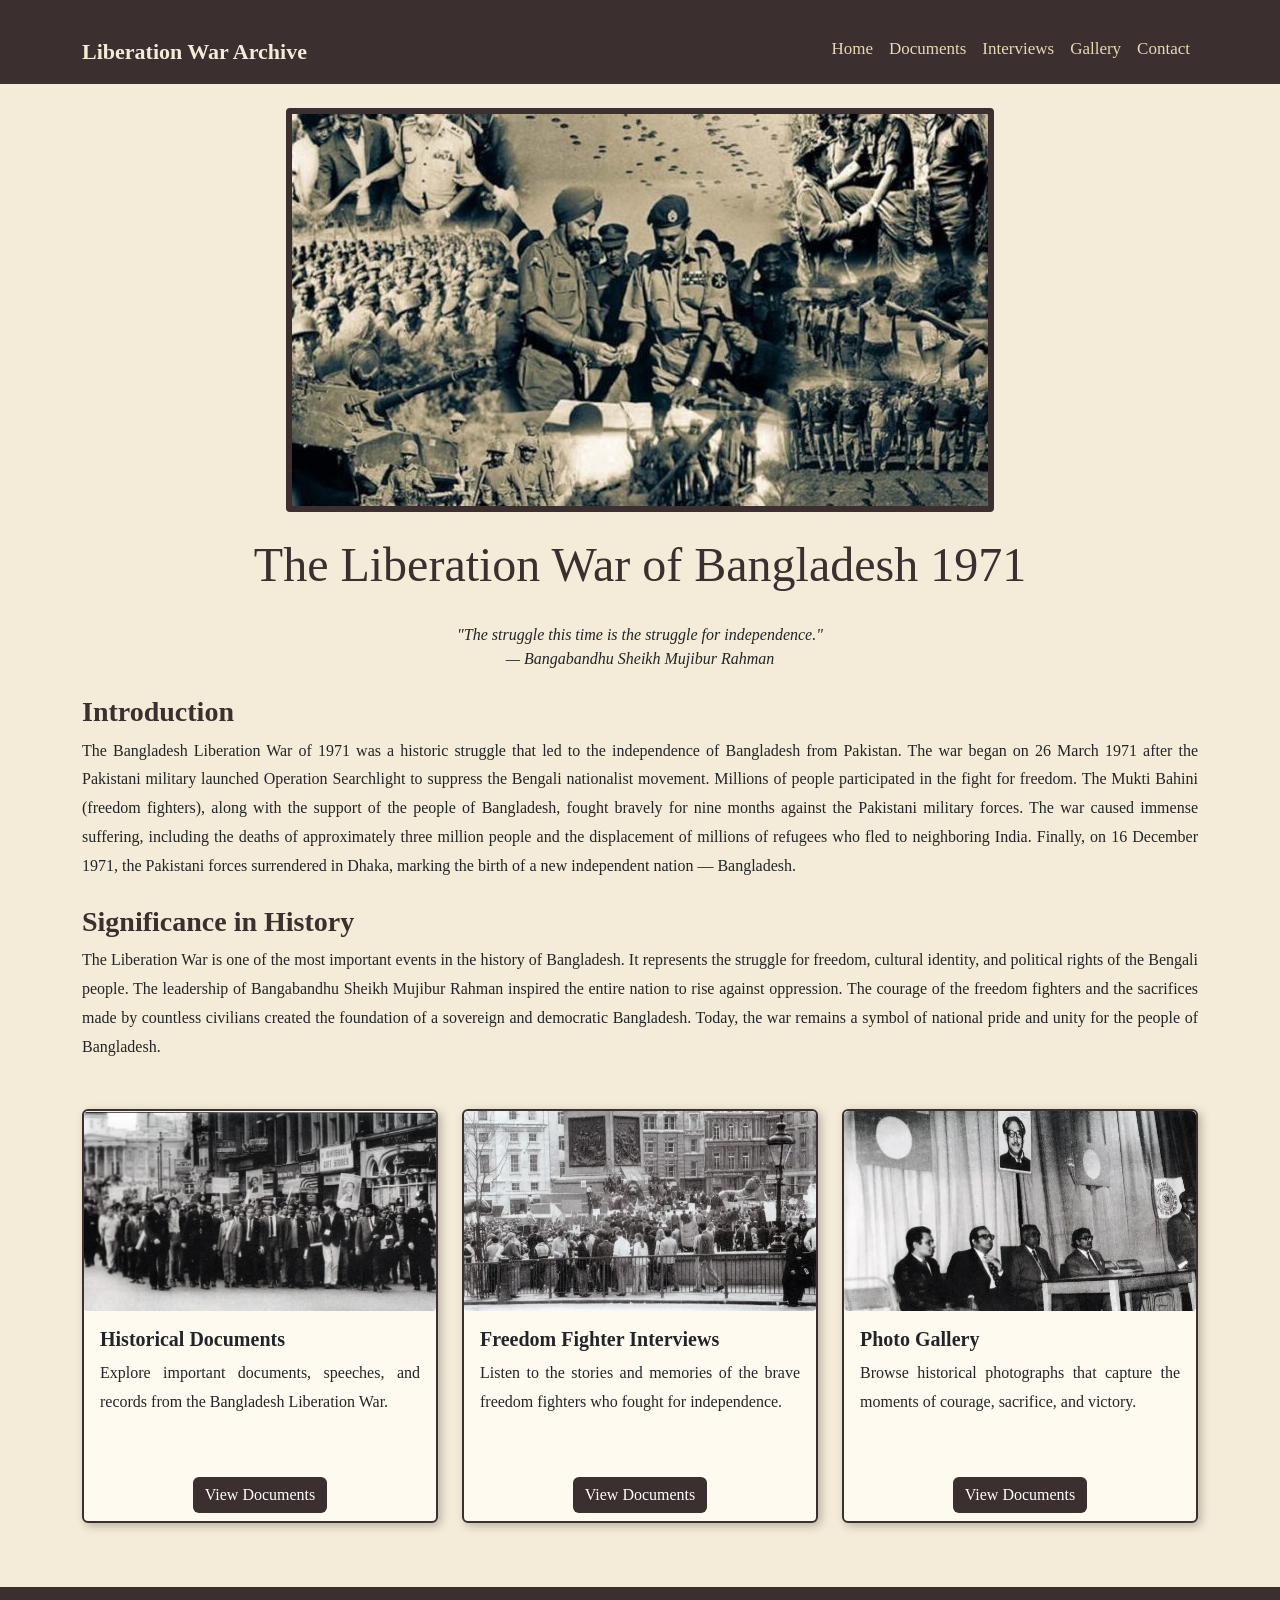
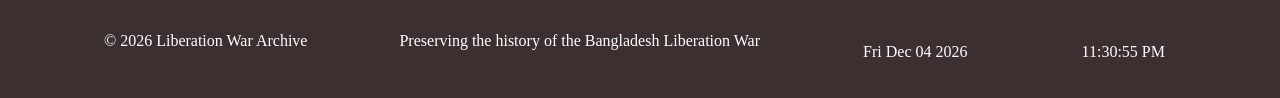
<file: index.html>
<!doctype html>
<html lang="en">
  <head>
    <meta charset="UTF-8" />
    <meta name="viewport" content="width=device-width, initial-scale=1" />

    <title>Liberation War Archive</title>

    <link
      href="https://cdn.jsdelivr.net/npm/bootstrap@5.3.8/dist/css/bootstrap.min.css"
      rel="stylesheet"
    />

    <link
      href="https://fonts.googleapis.com/css2?family=Libre+Baskerville&display=swap"
      rel="stylesheet"
    />

    <link rel="stylesheet" href="assets/style.css" />
  </head>

  <body>
    <nav class="navbar navbar-expand-lg sticky-top">
      <div class="container">
        <a class="navbar-brand" href="#">Liberation War Archive</a>

        <button
          id="toggleBtn"
          class="toggle-btn d-lg-none"
          data-bs-toggle="collapse"
          data-bs-target="#menu"
        >
          <div id="bar1" class="bars"></div>
          <div id="bar2" class="bars"></div>
          <div id="bar3" class="bars"></div>
        </button>

        <div class="collapse navbar-collapse" id="menu">
          <ul class="navbar-nav ms-auto">
            <li class="nav-item">
              <a class="nav-link" href="home.html">Home</a>
            </li>

            <li class="nav-item">
              <a class="nav-link" href="Documentation.html">Documents</a>
            </li>

            <li class="nav-item">
              <a class="nav-link" href="Interviews.html">Interviews</a>
            </li>

            <li class="nav-item">
              <a class="nav-link" href="gallery.html">Gallery</a>
            </li>

            <li class="nav-item">
              <a class="nav-link" href="contact.html">Contact</a>
            </li>
          </ul>
        </div>
      </div>
    </nav>

    <main>
      <div class="container mt-4 text-center">
        <img src="assets/Image/Home/banner.jpg" class="img-fluid banner" />
      </div>

      <div class="container mt-4">
        <h1 class="text-center display-5">
          The Liberation War of Bangladesh 1971
        </h1>

        <div class="quote">
          "The struggle this time is the struggle for independence."

          <br />

          — Bangabandhu Sheikh Mujibur Rahman
        </div>
      </div>

      <div class="container mt-4">
        <h3>Introduction</h3>

        <p>
          The Bangladesh Liberation War of 1971 was a historic struggle that led
          to the independence of Bangladesh from Pakistan. The war began on 26
          March 1971 after the Pakistani military launched Operation Searchlight
          to suppress the Bengali nationalist movement. Millions of people
          participated in the fight for freedom. The Mukti Bahini (freedom
          fighters), along with the support of the people of Bangladesh, fought
          bravely for nine months against the Pakistani military forces. The war
          caused immense suffering, including the deaths of approximately three
          million people and the displacement of millions of refugees who fled
          to neighboring India. Finally, on 16 December 1971, the Pakistani
          forces surrendered in Dhaka, marking the birth of a new independent
          nation — Bangladesh.
        </p>
      </div>

      <div class="container mt-4">
        <h3>Significance in History</h3>

        <p>
          The Liberation War is one of the most important events in the history
          of Bangladesh. It represents the struggle for freedom, cultural
          identity, and political rights of the Bengali people. The leadership
          of Bangabandhu Sheikh Mujibur Rahman inspired the entire nation to
          rise against oppression. The courage of the freedom fighters and the
          sacrifices made by countless civilians created the foundation of a
          sovereign and democratic Bangladesh. Today, the war remains a symbol
          of national pride and unity for the people of Bangladesh.
        </p>
      </div>

      <div class="container mt-5">
        <div class="row">
          <div class="col-lg-4 mb-4">
            <div class="card h-100 d-flex flex-column">
              <img
                src="assets/Image/Home/gl4.webp"
                class="card-img-top"
                style="object-fit: cover; height: 200px"
              />
              <div class="card-body flex-grow-1">
                <h5 class="card-title">Historical Documents</h5>
                <p>
                  Explore important documents, speeches, and records from the
                  Bangladesh Liberation War.
                </p>
              </div>
              <div class="card-footer bg-transparent border-0 text-center">
                <a href="#" class="btn btn-dark">View Documents</a>
              </div>
            </div>
          </div>

          <div class="col-lg-4 mb-4">
            <div class="card h-100 d-flex flex-column">
              <img
                src="assets/Image/Home/gl3.webp"
                class="card-img-top"
                style="object-fit: cover; height: 200px"
              />
              <div class="card-body flex-grow-1">
                <h5 class="card-title">Freedom Fighter Interviews</h5>
                <p>
                  Listen to the stories and memories of the brave freedom
                  fighters who fought for independence.
                </p>
              </div>
              <div class="card-footer bg-transparent border-0 text-center">
                <a href="#" class="btn btn-dark">View Documents</a>
              </div>
            </div>
          </div>

          <div class="col-lg-4 mb-4">
            <div class="card h-100 d-flex flex-column">
              <img
                src="assets/Image/Home/gl2.webp"
                class="card-img-top"
                style="object-fit: cover; height: 200px"
              />
              <div class="card-body flex-grow-1">
                <h5 class="card-title">Photo Gallery</h5>
                <p>
                  Browse historical photographs that capture the moments of
                  courage, sacrifice, and victory.
                </p>
              </div>
              <div class="card-footer bg-transparent border-0 text-center">
                <a href="#" class="btn btn-dark">View Documents</a>
              </div>
            </div>
          </div>
        </div>
      </div>
    </main>

    <footer class="">
      <div
        class="container d-flex flex-column flex-md-row gap-5 justify-content-around text-center"
      >
        <p>© 2026 Liberation War Archive</p>

        <p>Preserving the history of the Bangladesh Liberation War</p>

        <p id="date"></p>

        <p id="time"></p>
      </div>
    </footer>

    <script src="assets/main.js"></script>
    <script src="https://cdn.jsdelivr.net/npm/bootstrap@5.3.8/dist/js/bootstrap.bundle.min.js"></script>
  </body>
</html>
</file>
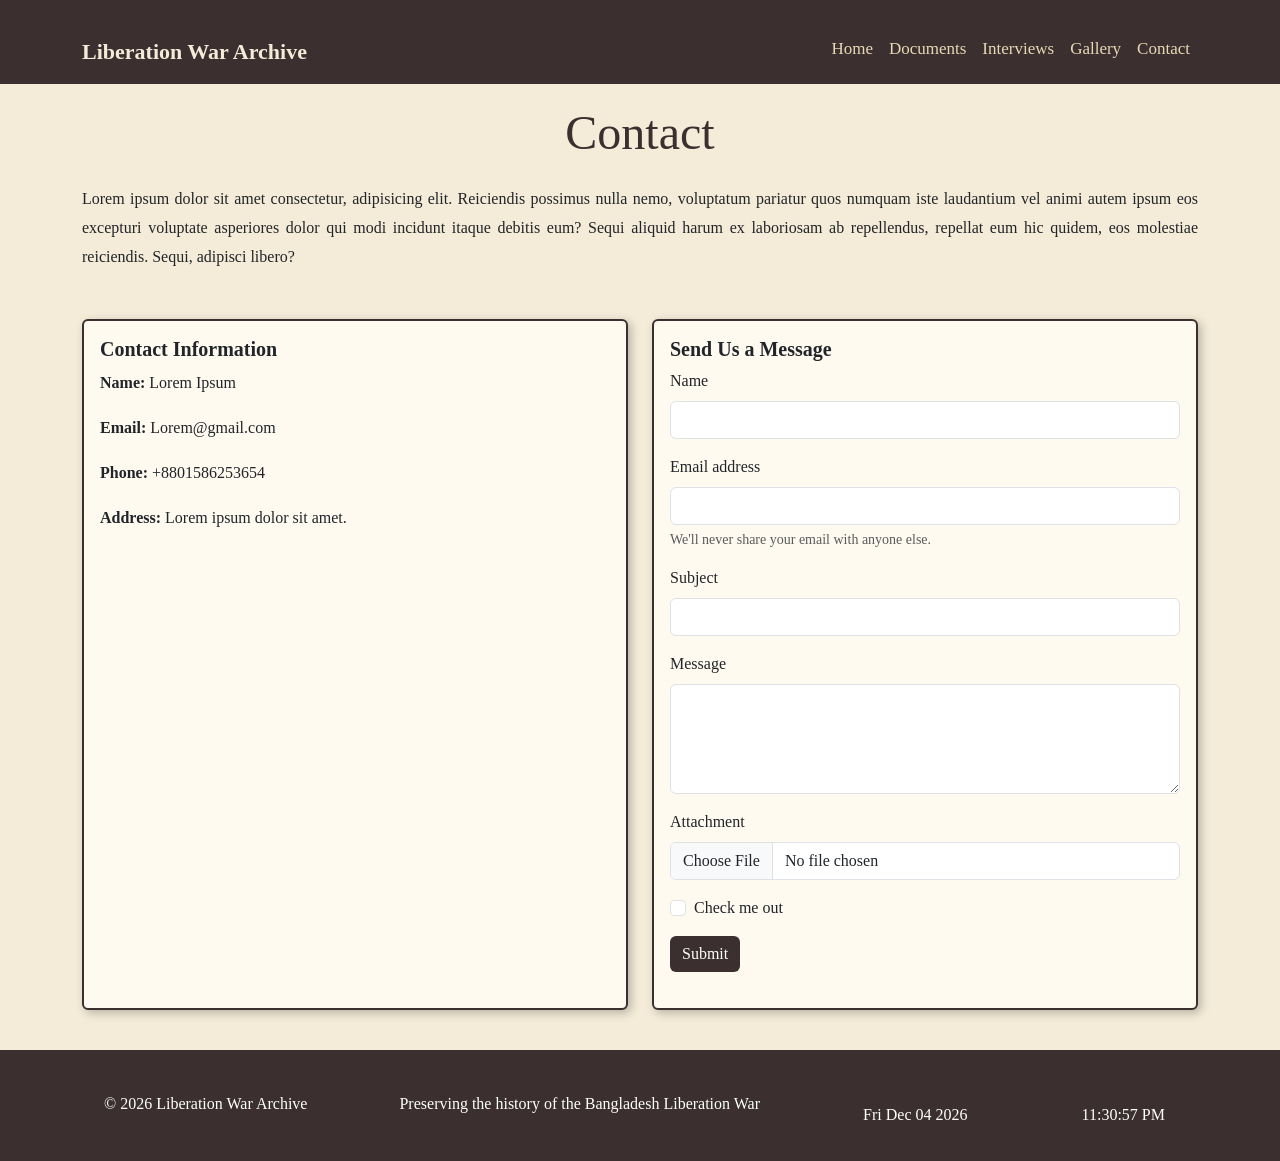
<file: contact.html>
<!doctype html>
<html lang="en">
  <head>
    <meta charset="UTF-8" />
    <meta name="viewport" content="width=device-width, initial-scale=1" />

    <title>Liberation War Archive</title>

    <link
      href="https://cdn.jsdelivr.net/npm/bootstrap@5.3.8/dist/css/bootstrap.min.css"
      rel="stylesheet"
    />

    <link
      href="https://fonts.googleapis.com/css2?family=Libre+Baskerville&display=swap"
      rel="stylesheet"
    />

    <link rel="stylesheet" href="assets/style.css" />
  </head>

  <body>
    <nav class="navbar navbar-expand-lg sticky-top">
      <div class="container">
        <a class="navbar-brand" href="#">Liberation War Archive</a>

        <button
          id="toggleBtn"
          class="toggle-btn d-lg-none"
          data-bs-toggle="collapse"
          data-bs-target="#menu"
        >
          <div id="bar1" class="bars"></div>
          <div id="bar2" class="bars"></div>
          <div id="bar3" class="bars"></div>
        </button>

        <div class="collapse navbar-collapse" id="menu">
          <ul class="navbar-nav ms-auto">
            <li class="nav-item">
              <a class="nav-link" href="home.html">Home</a>
            </li>

            <li class="nav-item">
              <a class="nav-link" href="Documentation.html">Documents</a>
            </li>

            <li class="nav-item">
              <a class="nav-link" href="Interviews.html">Interviews</a>
            </li>

            <li class="nav-item">
              <a class="nav-link" href="gallery.html">Gallery</a>
            </li>

            <li class="nav-item">
              <a class="nav-link" href="contact.html">Contact</a>
            </li>
          </ul>
        </div>
      </div>
    </nav>

    <main>
      <div class="container">
        <h1 class="display-5 text-center mb-4">Contact</h1>
        <p class="text-dark mb-5">
          Lorem ipsum dolor sit amet consectetur, adipisicing elit. Reiciendis
          possimus nulla nemo, voluptatum pariatur quos numquam iste laudantium
          vel animi autem ipsum eos excepturi voluptate asperiores dolor qui
          modi incidunt itaque debitis eum? Sequi aliquid harum ex laboriosam ab
          repellendus, repellat eum hic quidem, eos molestiae reiciendis. Sequi,
          adipisci libero?
        </p>

        <div class="row g-4">
          <!-- Contact Info + Map -->
          <div class="col-md-6 ">
            <div class="card h-100">
              <div class="card-body ">
                <h5 class="card-title">Contact Information</h5>
                <p><strong>Name:</strong> Lorem Ipsum</p>
                <p><strong>Email:</strong> Lorem@gmail.com</p>
                <p><strong>Phone:</strong> +8801586253654</p>
                <p><strong>Address:</strong> Lorem ipsum dolor sit amet.</p>

                <iframe class="mt-5"
                  src="https://www.google.com/maps/embed?pb=!1m18!1m12!1m3!1d3620.336453436167!2d89.37025367537065!3d24.85235587793468!2m3!1f0!2f0!3f0!3m2!1i1024!2i768!4f13.1!3m3!1m2!1s0x39fc54e3ac905da3%3A0xfd0a63bdbc65ebc8!2sCybertech!5e0!3m2!1sen!2sbd!4v1772866694469!5m2!1sen!2sbd"
                  allowfullscreen=""
                  loading="lazy"
                  referrerpolicy="no-referrer-when-downgrade"
                ></iframe>
              </div>
            </div>
          </div>

          <div class="col-md-6">
            <div class="card h-100">
              <div class="card-body">
                <h5 class="card-title">Send Us a Message</h5>
                <form id="frm">
                  <div class="mb-3">
                    <label for="exampleInputName1" class="form-label"
                      >Name</label
                    >
                    <input
                      type="text"
                      class="form-control"
                      id="exampleInputName1"
                      required
                    />
                  </div>

                  <div class="mb-3">
                    <label for="exampleInputEmail1" class="form-label"
                      >Email address</label
                    >
                    <input
                      type="email"
                      class="form-control"
                      id="exampleInputEmail1"
                    />
                    <div id="emailHelp" class="form-text">
                      We'll never share your email with anyone else.
                    </div>
                  </div>

                  <div class="mb-3">
                    <label for="exampleInputSubject1" class="form-label"
                      >Subject</label
                    >
                    <input
                      type="text"
                      class="form-control"
                      id="exampleInputSubject1"
                    />
                  </div>

                  <div class="mb-3">
                    <label for="exampleFormControlTextarea1" class="form-label"
                      >Message</label
                    >
                    <textarea
                      class="form-control"
                      id="exampleFormControlTextarea1"
                      rows="4"
                    ></textarea>
                  </div>

                  <div class="mb-3">
                    <label for="formFile" class="form-label">Attachment</label>
                    <input class="form-control" type="file" id="formFile" />
                  </div>

                  <div class="mb-3 form-check">
                    <input
                      type="checkbox"
                      class="form-check-input"
                      id="exampleCheck1"
                    />
                    <label class="form-check-label" for="exampleCheck1"
                      >Check me out</label
                    >
                  </div>

                  <button type="submit" class="btn btn-primary">Submit</button>
                </form>
              </div>
            </div>
          </div>

        </div>
      </div>
    </main>

    <footer class="">
      <div
        class="container d-flex flex-column flex-md-row gap-5 justify-content-around text-center"
      >
        <p>© 2026 Liberation War Archive</p>

        <p>Preserving the history of the Bangladesh Liberation War</p>

        <p id="date"></p>

        <p id="time"></p>
      </div>
    </footer>

    <script src="assets/main.js"></script>
    <script src="https://cdn.jsdelivr.net/npm/bootstrap@5.3.8/dist/js/bootstrap.bundle.min.js"></script>
  </body>
</html>
</file>
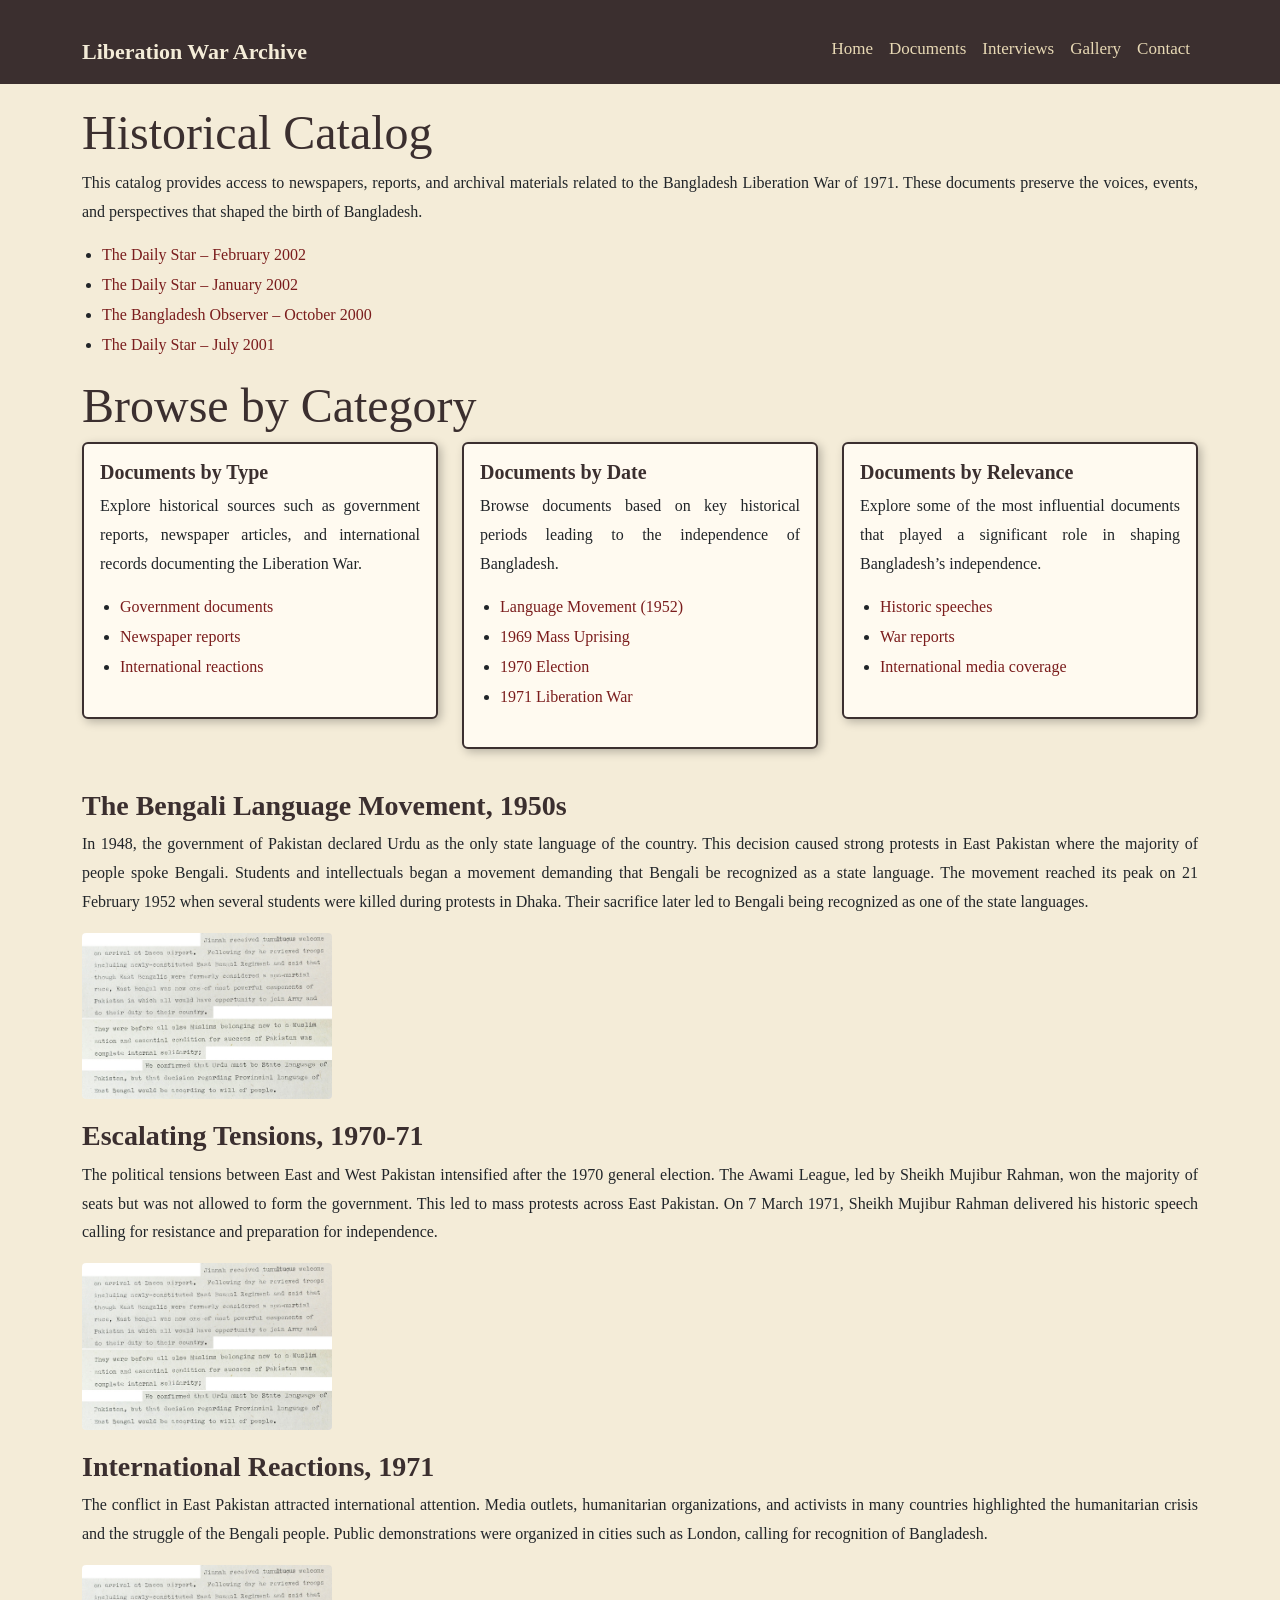
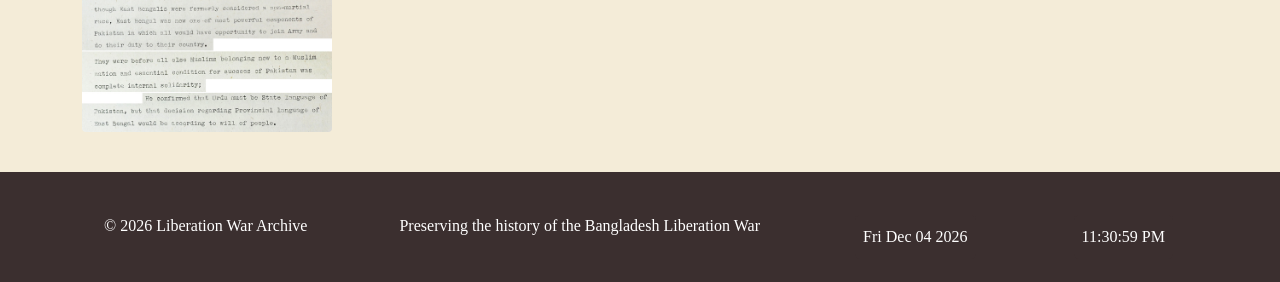
<file: Documentation.html>
<!doctype html>
<html lang="en">
  <head>
    <meta charset="utf-8" />
    <meta name="viewport" content="width=device-width, initial-scale=1" />

    <title>Documentation | Liberation War Archive</title>

    <link
      href="https://cdn.jsdelivr.net/npm/bootstrap@5.3.8/dist/css/bootstrap.min.css"
      rel="stylesheet"
    />

    <link rel="stylesheet" href="assets/style.css" />
  </head>

  <body>
    
    <nav class="navbar navbar-expand-lg sticky-top">
      <div class="container">
        <a class="navbar-brand" href="#">Liberation War Archive</a>

        <button
          id="toggleBtn"
          class="toggle-btn d-lg-none"
          data-bs-toggle="collapse"
          data-bs-target="#menu"
        >
          <div id="bar1" class="bars"></div>
          <div id="bar2" class="bars"></div>
          <div id="bar3" class="bars"></div>
        </button>

        <div class="collapse navbar-collapse" id="menu">
          <ul class="navbar-nav ms-auto">
            <li class="nav-item">
              <a class="nav-link" href="home.html">Home</a>
            </li>

            <li class="nav-item">
              <a class="nav-link" href="Documentation.html">Documents</a>
            </li>

            <li class="nav-item">
              <a class="nav-link" href="Interviews.html">Interviews</a>
            </li>

            <li class="nav-item">
              <a class="nav-link" href="gallery.html">Gallery</a>
            </li>

            <li class="nav-item">
              <a class="nav-link" href="contact.html">Contact</a>
            </li>
          </ul>
        </div>
      </div>
    </nav>

    <main>
      <div class="container section">
        <h1 class="display-5">Historical Catalog</h1>

        <p>
          This catalog provides access to newspapers, reports, and archival
          materials related to the Bangladesh Liberation War of 1971. These
          documents preserve the voices, events, and perspectives that shaped
          the birth of Bangladesh.
        </p>

        <ul class="catalog">
          <li>
            <a href="https://liberationwarbangladesh.org/?p=19237"
              >The Daily Star – February 2002</a
            >
          </li>
          <li>
            <a href="https://liberationwarbangladesh.org/?p=19233"
              >The Daily Star – January 2002</a
            >
          </li>
          <li>
            <a href="https://liberationwarbangladesh.org/?p=19115"
              >The Bangladesh Observer – October 2000</a
            >
          </li>
          <li>
            <a href="https://liberationwarbangladesh.org/?p=19186"
              >The Daily Star – July 2001</a
            >
          </li>
        </ul>
      </div>

      <div class="container section">
        <h1 class="display-5">Browse by Category</h1>

        <div class="row">
          <div class="col-md-4">
            <div class="card p-3">
              <h5>Documents by Type</h5>

              <p>
                Explore historical sources such as government reports, newspaper
                articles, and international records documenting the Liberation
                War.
              </p>

              <ul>
                <li><a href="#">Government documents</a></li>
                <li><a href="#">Newspaper reports</a></li>
                <li><a href="#">International reactions</a></li>
              </ul>
            </div>
          </div>

          <div class="col-md-4">
            <div class="card p-3">
              <h5>Documents by Date</h5>

              <p>
                Browse documents based on key historical periods leading to the
                independence of Bangladesh.
              </p>

              <ul>
                <li><a href="#">Language Movement (1952)</a></li>
                <li><a href="#">1969 Mass Uprising</a></li>
                <li><a href="#">1970 Election</a></li>
                <li><a href="#">1971 Liberation War</a></li>
              </ul>
            </div>
          </div>

          <div class="col-md-4">
            <div class="card p-3">
              <h5>Documents by Relevance</h5>

              <p>
                Explore some of the most influential documents that played a
                significant role in shaping Bangladesh’s independence.
              </p>

              <ul>
                <li><a href="#">Historic speeches</a></li>
                <li><a href="#">War reports</a></li>
                <li><a href="#">International media coverage</a></li>
              </ul>
            </div>
          </div>
        </div>
      </div>

      <div class="container section">
        <h3>The Bengali Language Movement, 1950s</h3>

        <p>
          In 1948, the government of Pakistan declared Urdu as the only state
          language of the country. This decision caused strong protests in East
          Pakistan where the majority of people spoke Bengali. Students and
          intellectuals began a movement demanding that Bengali be recognized as
          a state language. The movement reached its peak on 21 February 1952
          when several students were killed during protests in Dhaka. Their
          sacrifice later led to Bengali being recognized as one of the state
          languages.
        </p>

        <img
          src="assets/Image/Home/1948-jinnah-language-declaration.jpg"
          width="250"
        />
      </div>

      <div class="container section">
        <h3>Escalating Tensions, 1970-71</h3>

        <p>
          The political tensions between East and West Pakistan intensified
          after the 1970 general election. The Awami League, led by Sheikh
          Mujibur Rahman, won the majority of seats but was not allowed to form
          the government. This led to mass protests across East Pakistan. On 7
          March 1971, Sheikh Mujibur Rahman delivered his historic speech
          calling for resistance and preparation for independence.
        </p>

        <img
          src="assets/Image/Home/1948-jinnah-language-declaration.jpg"
          width="250"
        />
      </div>

      <div class="container section">
        <h3>International Reactions, 1971</h3>

        <p>
          The conflict in East Pakistan attracted international attention. Media
          outlets, humanitarian organizations, and activists in many countries
          highlighted the humanitarian crisis and the struggle of the Bengali
          people. Public demonstrations were organized in cities such as London,
          calling for recognition of Bangladesh.
        </p>

        <img
          src="assets/Image/Home/1948-jinnah-language-declaration.jpg"
          width="250"
        />
      </div>
    </main>

    <footer class="">
      <div
        class="container d-flex flex-column flex-md-row gap-5 justify-content-around text-center"
      >
        <p>© 2026 Liberation War Archive</p>

        <p>Preserving the history of the Bangladesh Liberation War</p>

        <p id="date"></p>

        <p id="time"></p>
      </div>
    </footer>

    <script src="assets/main.js"></script>
    <script src="https://cdn.jsdelivr.net/npm/bootstrap@5.3.8/dist/js/bootstrap.bundle.min.js"></script>
  </body>
</html>
</file>
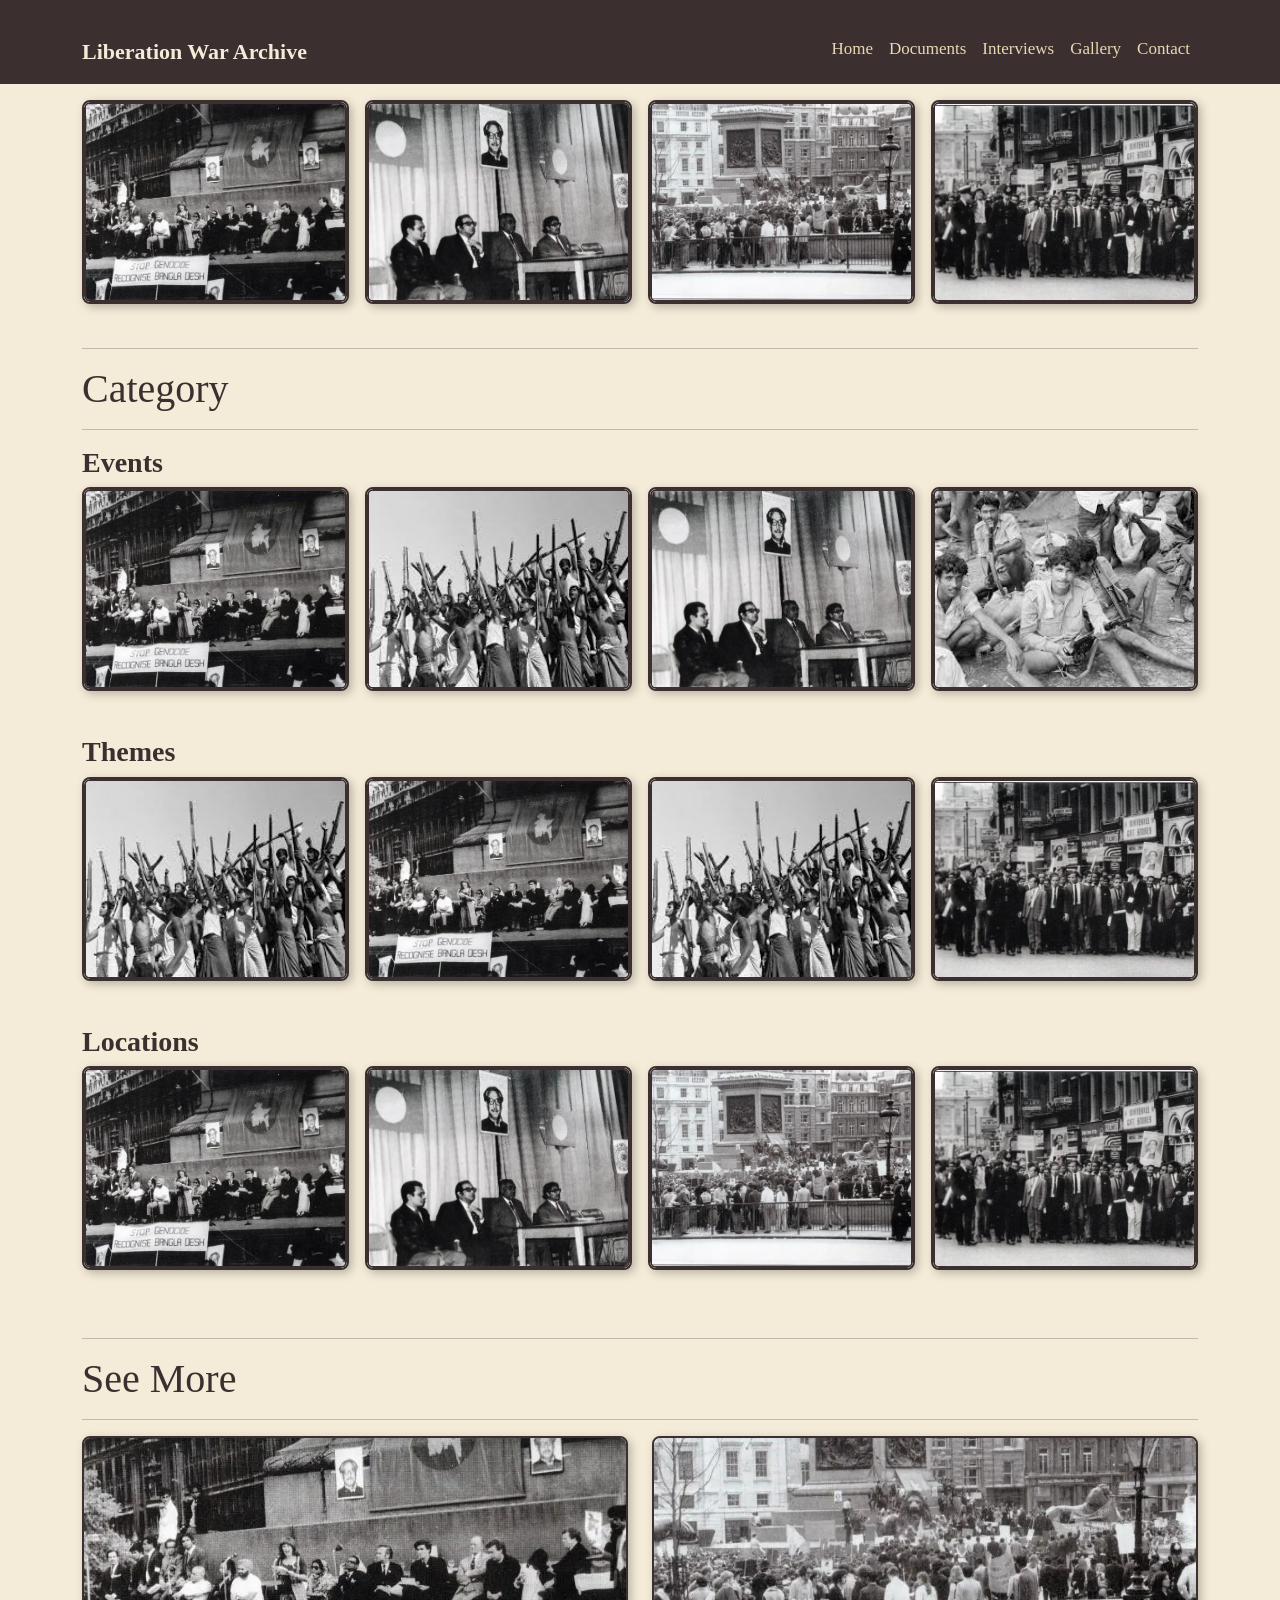
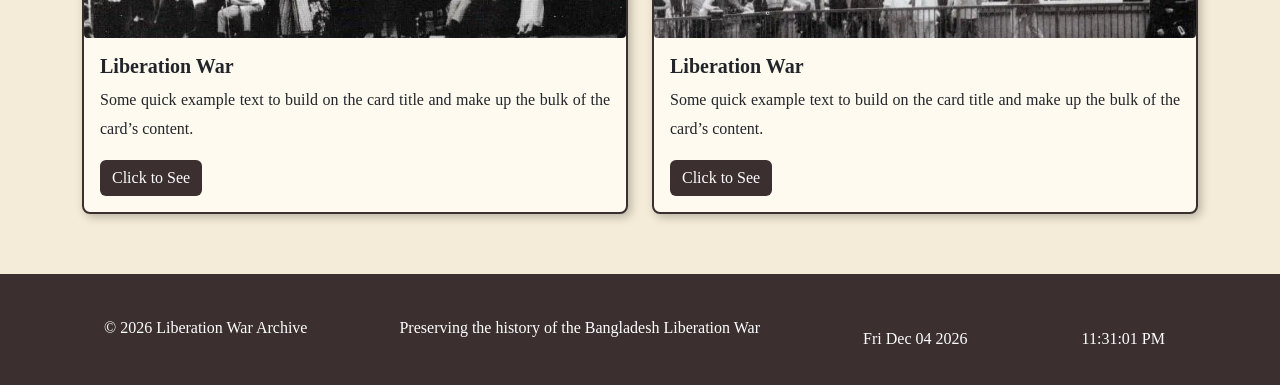
<file: gallery.html>
<!doctype html>
<html lang="en">
  <head>
    <meta charset="UTF-8" />
    <meta name="viewport" content="width=device-width, initial-scale=1" />

    <title>Liberation War Archive</title>

    <link
      href="https://cdn.jsdelivr.net/npm/bootstrap@5.3.8/dist/css/bootstrap.min.css"
      rel="stylesheet"
    />

    <link
      href="https://fonts.googleapis.com/css2?family=Libre+Baskerville&display=swap"
      rel="stylesheet"
    />

    <link rel="stylesheet" href="assets/style.css" />
  </head>

  <body>
    <nav class="navbar navbar-expand-lg sticky-top">
      <div class="container">
        <a class="navbar-brand" href="#">Liberation War Archive</a>

        <button
          id="toggleBtn"
          class="toggle-btn d-lg-none"
          data-bs-toggle="collapse"
          data-bs-target="#menu"
        >
          <div id="bar1" class="bars"></div>
          <div id="bar2" class="bars"></div>
          <div id="bar3" class="bars"></div>
        </button>

        <div class="collapse navbar-collapse" id="menu">
          <ul class="navbar-nav ms-auto">
            <li class="nav-item">
              <a class="nav-link" href="home.html">Home</a>
            </li>

            <li class="nav-item">
              <a class="nav-link" href="Documentation.html">Documents</a>
            </li>

            <li class="nav-item">
              <a class="nav-link" href="Interviews.html">Interviews</a>
            </li>

            <li class="nav-item">
              <a class="nav-link" href="gallery.html">Gallery</a>
            </li>

            <li class="nav-item">
              <a class="nav-link" href="contact.html">Contact</a>
            </li>
          </ul>
        </div>
      </div>
    </nav>

    <div class="container mt-3">
      <div class="row g-3 mb-4">
        <div class="col-6 col-md-3">
          <div class="card gallery-card">
            <img
              src="assets/Image/Home/gl1.webp"
              class="card-img-top"
              alt="Gallery Image 1"
            />
          </div>
        </div>
        <div class="col-6 col-md-3">
          <div class="card gallery-card">
            <img
              src="assets/Image/Home/gl2.webp"
              class="card-img-top"
              alt="Gallery Image 2"
            />
          </div>
        </div>
        <div class="col-6 col-md-3">
          <div class="card gallery-card">
            <img
              src="assets/Image/Home/gl3.webp"
              class="card-img-top"
              alt="Gallery Image 3"
            />
          </div>
        </div>
        <div class="col-6 col-md-3">
          <div class="card gallery-card">
            <img
              src="assets/Image/Home/gl4.webp"
              class="card-img-top"
              alt="Gallery Image 4"
            />
          </div>
        </div>
      </div>

      <hr />
      <h1 class="display-6">Category</h1>
      <hr />

      <!-- Events -->
      <h3>Events</h3>
      <div class="row g-3 mb-4">
        <div class="col-6 col-md-3">
          <div class="card gallery-card">
            <img
              src="assets/Image/Home/gl1.webp"
              class="card-img-top"
              alt="Event 1"
            />
          </div>
        </div>
        <div class="col-6 col-md-3">
          <div class="card gallery-card">
            <img
              src="assets/Image/Home/gl5.jpg"
              class="card-img-top"
              alt="Event 2"
            />
          </div>
        </div>
        <div class="col-6 col-md-3">
          <div class="card gallery-card">
            <img
              src="assets/Image/Home/gl2.webp"
              class="card-img-top"
              alt="Event 3"
            />
          </div>
        </div>
        <div class="col-6 col-md-3">
          <div class="card gallery-card">
            <img
              src="assets/Image/Home/gl6.jpg"
              class="card-img-top"
              alt="Event 4"
            />
          </div>
        </div>
      </div>

      <!-- Themes -->
      <h3>Themes</h3>
      <div class="row g-3 mb-4">
        <div class="col-6 col-md-3">
          <div class="card gallery-card">
            <img
              src="assets/Image/Home/gl5.jpg"
              class="card-img-top"
              alt="Theme 1"
            />
          </div>
        </div>
        <div class="col-6 col-md-3">
          <div class="card gallery-card">
            <img
              src="assets/Image/Home/gl1.webp"
              class="card-img-top"
              alt="Theme 2"
            />
          </div>
        </div>
        <div class="col-6 col-md-3">
          <div class="card gallery-card">
            <img
              src="assets/Image/Home/gl5.jpg"
              class="card-img-top"
              alt="Theme 3"
            />
          </div>
        </div>
        <div class="col-6 col-md-3">
          <div class="card gallery-card">
            <img
              src="assets/Image/Home/gl4.webp"
              class="card-img-top"
              alt="Theme 4"
            />
          </div>
        </div>
      </div>

      <!-- Locations -->
      <h3>Locations</h3>
      <div class="row g-3 mb-4">
        <div class="col-6 col-md-3">
          <div class="card gallery-card">
            <img
              src="assets/Image/Home/gl1.webp"
              class="card-img-top"
              alt="Location 1"
            />
          </div>
        </div>
        <div class="col-6 col-md-3">
          <div class="card gallery-card">
            <img
              src="assets/Image/Home/gl2.webp"
              class="card-img-top"
              alt="Location 2"
            />
          </div>
        </div>
        <div class="col-6 col-md-3">
          <div class="card gallery-card">
            <img
              src="assets/Image/Home/gl3.webp"
              class="card-img-top"
              alt="Location 3"
            />
          </div>
        </div>
        <div class="col-6 col-md-3">
          <div class="card gallery-card">
            <img
              src="assets/Image/Home/gl4.webp"
              class="card-img-top"
              alt="Location 4"
            />
          </div>
        </div>
      </div>
    </div>

    <div class="container mt-5">
      <hr />
      <h1 class="display-6">See More</h1>
      <hr />

      <div class="row g-4">
        <div class="col-12 col-md-6">
          <div class="card gallery-card">
            <img
              src="assets/Image/Home/gl1.webp"
              class="card-img-top"
              alt="Liberation War 1"
            />
            <div class="card-body">
              <h5 class="card-title">Liberation War</h5>
              <p class="card-text">
                Some quick example text to build on the card title and make up
                the bulk of the card’s content.
              </p>
              <button
                type="button"
                class="btn btn-primary"
                data-bs-toggle="modal"
                data-bs-target="#modal1"
              >
                Click to See
              </button>
            </div>
          </div>

          <div
            class="modal fade"
            id="modal1"
            tabindex="-1"
            aria-labelledby="modalLabel1"
            aria-hidden="true"
          >
            <div class="modal-dialog modal-dialog-centered">
              <div class="modal-content">
                <div class="modal-header">
                  <h1 class="modal-title fs-5" id="modalLabel1">
                    Liberation War
                  </h1>
                  <button
                    type="button"
                    class="btn-close"
                    data-bs-dismiss="modal"
                    aria-label="Close"
                  ></button>
                </div>
                <div class="modal-body">
                  <img
                    src="assets/Image/Home/gl1.webp"
                    class="img-fluid"
                    alt="Liberation War 1"
                  />
                </div>
              </div>
            </div>
          </div>
        </div>

        <div class="col-12 col-md-6">
          <div class="card gallery-card">
            <img
              src="assets/Image/Home/gl3.webp"
              class="card-img-top"
              alt="Liberation War 2"
            />
            <div class="card-body">
              <h5 class="card-title">Liberation War</h5>
              <p class="card-text">
                Some quick example text to build on the card title and make up
                the bulk of the card’s content.
              </p>
              <button
                type="button"
                class="btn btn-primary"
                data-bs-toggle="modal"
                data-bs-target="#modal2"
              >
                Click to See
              </button>
            </div>
          </div>

          <div
            class="modal fade"
            id="modal2"
            tabindex="-1"
            aria-labelledby="modalLabel2"
            aria-hidden="true"
          >
            <div class="modal-dialog modal-dialog-centered">
              <div class="modal-content">
                <div class="modal-header">
                  <h1 class="modal-title fs-5" id="modalLabel2">
                    Liberation War
                  </h1>
                  <button
                    type="button"
                    class="btn-close"
                    data-bs-dismiss="modal"
                    aria-label="Close"
                  ></button>
                </div>
                <div class="modal-body">
                  <img
                    src="assets/Image/Home/gl3.webp"
                    class="img-fluid"
                    alt="Liberation War 2"
                  />
                </div>
              </div>
            </div>
          </div>
        </div>
      </div>
    </div>

    <footer class="">
      <div
        class="container d-flex flex-column flex-md-row gap-5 justify-content-around text-center"
      >
        <p>© 2026 Liberation War Archive</p>

        <p>Preserving the history of the Bangladesh Liberation War</p>

        <p id="date"></p>

        <p id="time"></p>
      </div>
    </footer>

    <script src="assets/main.js"></script>
    <script src="https://cdn.jsdelivr.net/npm/bootstrap@5.3.8/dist/js/bootstrap.bundle.min.js"></script>
  </body>
</html>
</file>
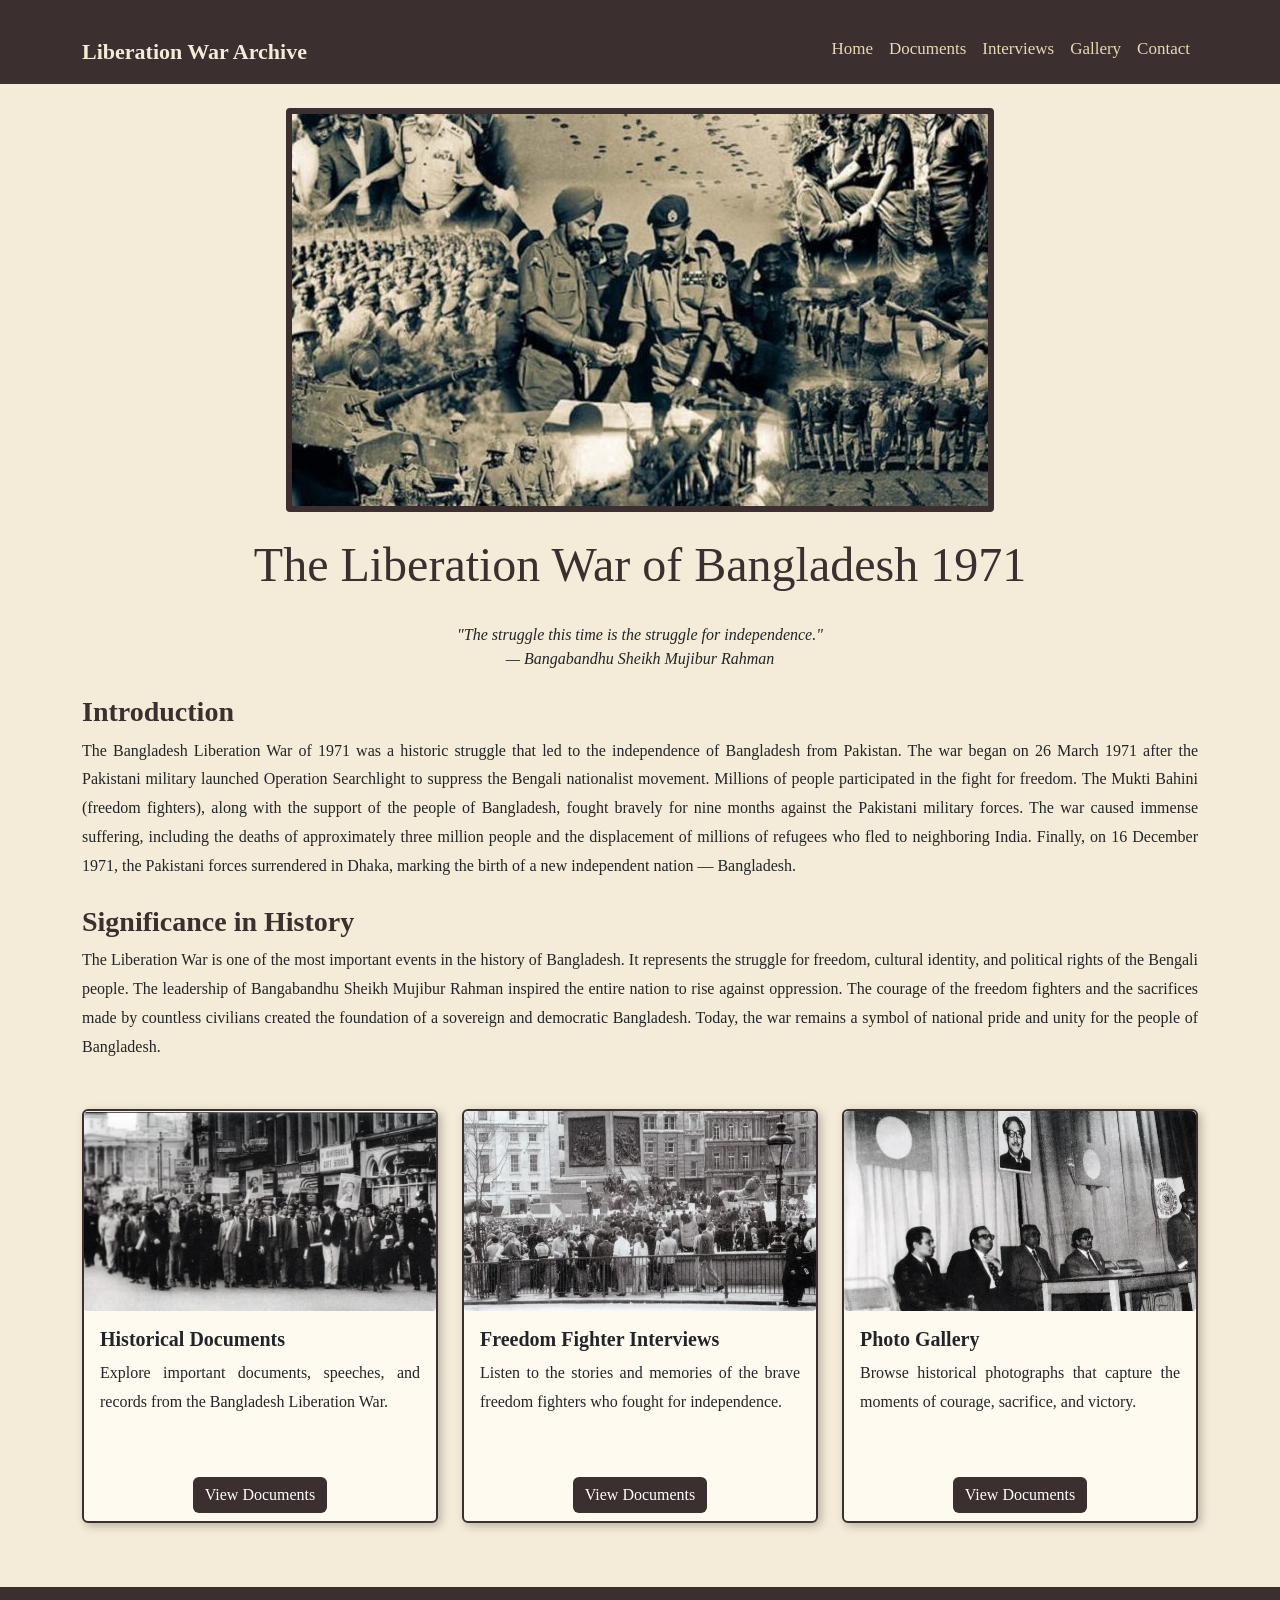
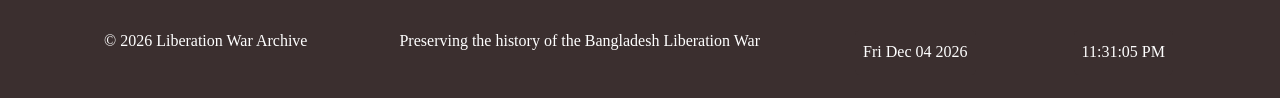
<file: home.html>
<!doctype html>
<html lang="en">
  <head>
    <meta charset="UTF-8" />
    <meta name="viewport" content="width=device-width, initial-scale=1" />

    <title>Liberation War Archive</title>

    <link
      href="https://cdn.jsdelivr.net/npm/bootstrap@5.3.8/dist/css/bootstrap.min.css"
      rel="stylesheet"
    />

    <link
      href="https://fonts.googleapis.com/css2?family=Libre+Baskerville&display=swap"
      rel="stylesheet"
    />

    <link rel="stylesheet" href="assets/style.css" />
  </head>

  <body>
    <nav class="navbar navbar-expand-lg sticky-top">
      <div class="container">
        <a class="navbar-brand" href="#">Liberation War Archive</a>

        <button
          id="toggleBtn"
          class="toggle-btn d-lg-none"
          data-bs-toggle="collapse"
          data-bs-target="#menu"
        >
          <div id="bar1" class="bars"></div>
          <div id="bar2" class="bars"></div>
          <div id="bar3" class="bars"></div>
        </button>

        <div class="collapse navbar-collapse" id="menu">
          <ul class="navbar-nav ms-auto">
            <li class="nav-item">
              <a class="nav-link" href="home.html">Home</a>
            </li>

            <li class="nav-item">
              <a class="nav-link" href="Documentation.html">Documents</a>
            </li>

            <li class="nav-item">
              <a class="nav-link" href="Interviews.html">Interviews</a>
            </li>

            <li class="nav-item">
              <a class="nav-link" href="gallery.html">Gallery</a>
            </li>

            <li class="nav-item">
              <a class="nav-link" href="contact.html">Contact</a>
            </li>
          </ul>
        </div>
      </div>
    </nav>

    <main>
      <div class="container mt-4 text-center">
        <img src="assets/Image/Home/banner.jpg" class="img-fluid banner" />
      </div>

      <div class="container mt-4">
        <h1 class="text-center display-5">
          The Liberation War of Bangladesh 1971
        </h1>

        <div class="quote">
          "The struggle this time is the struggle for independence."

          <br />

          — Bangabandhu Sheikh Mujibur Rahman
        </div>
      </div>

      <div class="container mt-4">
        <h3>Introduction</h3>

        <p>
          The Bangladesh Liberation War of 1971 was a historic struggle that led
          to the independence of Bangladesh from Pakistan. The war began on 26
          March 1971 after the Pakistani military launched Operation Searchlight
          to suppress the Bengali nationalist movement. Millions of people
          participated in the fight for freedom. The Mukti Bahini (freedom
          fighters), along with the support of the people of Bangladesh, fought
          bravely for nine months against the Pakistani military forces. The war
          caused immense suffering, including the deaths of approximately three
          million people and the displacement of millions of refugees who fled
          to neighboring India. Finally, on 16 December 1971, the Pakistani
          forces surrendered in Dhaka, marking the birth of a new independent
          nation — Bangladesh.
        </p>
      </div>

      <div class="container mt-4">
        <h3>Significance in History</h3>

        <p>
          The Liberation War is one of the most important events in the history
          of Bangladesh. It represents the struggle for freedom, cultural
          identity, and political rights of the Bengali people. The leadership
          of Bangabandhu Sheikh Mujibur Rahman inspired the entire nation to
          rise against oppression. The courage of the freedom fighters and the
          sacrifices made by countless civilians created the foundation of a
          sovereign and democratic Bangladesh. Today, the war remains a symbol
          of national pride and unity for the people of Bangladesh.
        </p>
      </div>

      <div class="container mt-5">
        <div class="row">
          <div class="col-lg-4 mb-4">
            <div class="card h-100 d-flex flex-column">
              <img
                src="assets/Image/Home/gl4.webp"
                class="card-img-top"
                style="object-fit: cover; height: 200px"
              />
              <div class="card-body flex-grow-1">
                <h5 class="card-title">Historical Documents</h5>
                <p>
                  Explore important documents, speeches, and records from the
                  Bangladesh Liberation War.
                </p>
              </div>
              <div class="card-footer bg-transparent border-0 text-center">
                <a href="#" class="btn btn-dark">View Documents</a>
              </div>
            </div>
          </div>

          <div class="col-lg-4 mb-4">
            <div class="card h-100 d-flex flex-column">
              <img
                src="assets/Image/Home/gl3.webp"
                class="card-img-top"
                style="object-fit: cover; height: 200px"
              />
              <div class="card-body flex-grow-1">
                <h5 class="card-title">Freedom Fighter Interviews</h5>
                <p>
                  Listen to the stories and memories of the brave freedom
                  fighters who fought for independence.
                </p>
              </div>
              <div class="card-footer bg-transparent border-0 text-center">
                <a href="#" class="btn btn-dark">View Documents</a>
              </div>
            </div>
          </div>

          <div class="col-lg-4 mb-4">
            <div class="card h-100 d-flex flex-column">
              <img
                src="assets/Image/Home/gl2.webp"
                class="card-img-top"
                style="object-fit: cover; height: 200px"
              />
              <div class="card-body flex-grow-1">
                <h5 class="card-title">Photo Gallery</h5>
                <p>
                  Browse historical photographs that capture the moments of
                  courage, sacrifice, and victory.
                </p>
              </div>
              <div class="card-footer bg-transparent border-0 text-center">
                <a href="#" class="btn btn-dark">View Documents</a>
              </div>
            </div>
          </div>
        </div>
      </div>
    </main>

    <footer class="">
      <div
        class="container d-flex flex-column flex-md-row gap-5 justify-content-around text-center"
      >
        <p>© 2026 Liberation War Archive</p>

        <p>Preserving the history of the Bangladesh Liberation War</p>

        <p id="date"></p>

        <p id="time"></p>
      </div>
    </footer>

    <script src="assets/main.js"></script>
    <script src="https://cdn.jsdelivr.net/npm/bootstrap@5.3.8/dist/js/bootstrap.bundle.min.js"></script>
  </body>
</html>
</file>
<file: assets/style.css>
body {
  background: #f4ecd8;
  font-family: Georgia, serif;
}

.navbar {
  background: #3b2f2f !important;
}

.navbar-brand {
  color: #f4ecd8 !important;
  font-weight: bold;
  font-size: 22px;
}

.nav-link {
  color: #e8d9b5 !important;
  font-size: 17px;
}

.nav-link:hover,
.nav-link.active {
  color: white !important;
}

/* ===== Headings ===== */
h1,
h2,
h3,
h4,
h5 {
  color: #3b2f2f;
  font-weight: bold;
}

/* ===== Paragraph ===== */
p {
  text-align: justify;
  line-height: 1.8;
}

/* ===== Links ===== */
a {
  color: #7a1c1c;
  text-decoration: none;
}

a:hover {
  color: #b22222;
  text-decoration: underline;
}

/* ===== Cards ===== */
.card {
  background: #fffaf0;
  border: 2px solid #3b2f2f;
  box-shadow: 3px 3px 10px rgba(0, 0, 0, 0.25);
  margin-bottom: 20px;
}

.card-title {
  font-weight: bold;
}

/* ===== Buttons ===== */
.btn-dark,
.btn-primary {
  background: #3b2f2f;
  border: none;
}

.btn-dark:hover,
.btn-primary:hover {
  background: #5a4747;
}

/* ===== Images ===== */
img {
  border-radius: 4px;
  max-width: 100%;
}

/* img.img-fluid:hover {
  transform: scale(1.05);
  box-shadow: 0 5px 15px rgba(0, 0, 0, 0.4);
  transition:
    transform 0.3s,
    box-shadow 0.3s;
} */

/* ===== Banner ===== */
.banner {
  border: 6px solid #3b2f2f;
}

/* ===== Lists ===== */
ul {
  padding-left: 20px;
}

li {
  margin-bottom: 6px;
}

/* ===== Video ===== */
iframe {
  width: 100%;
  height: 350px;
  border-radius: 6px;
}

/* ===== Quote Section ===== */
.quote {
  font-style: italic;
  text-align: center;
  margin-top: 30px;
}

/* ===== Footer ===== */
footer {
  background: #3b2f2f;
  color: white;
  padding: 20px;
  margin-top: 40px;
}

/* ===== Date Time ===== */
#date,
#time {
  color: white;
  background: #3b2f2f;
  padding: 8px;
  margin: 3px;
  border-radius: 5px;
  text-align: center;
}

/* ===== Section Spacing ===== */
.container {
  margin-top: 20px;
}

/* ===== Responsive ===== */
@media (max-width: 768px) {
  iframe {
    height: 250px;
  }

  h1 {
    font-size: 28px;
  }
}

/* ===== Gallery Grid (Bootstrap 5) ===== */
.row.g-3 img {
  border-radius: 6px;
  border: 2px solid #3b2f2f;
}

.row.g-3 img:hover {
  transform: scale(1.05);
  transition: all 0.3s;
  box-shadow: 0 5px 15px rgba(0, 0, 0, 0.3);
}

/* ===== Modal Images ===== */
.modal-body img {
  width: 100%;
  height: auto;
  border-radius: 6px;
}

/* ===== Gallery Cards ===== */
.gallery-card {
  border: 2px solid #3b2f2f;
  border-radius: 8px;
  overflow: hidden;
  background: #fffaf0;
  box-shadow: 3px 3px 10px rgba(0, 0, 0, 0.25);
  transition:
    transform 0.3s,
    box-shadow 0.3s;
}

.gallery-card img {
  width: 100%;
  height: 200px;
  object-fit: cover;
  display: block;
}

.gallery-card:hover {
  transform: scale(1.05);
  box-shadow: 0 10px 20px rgba(0, 0, 0, 0.4);
}


.toggle-btn {
  position: relative;
  width: 40px;
  height: 40px;
  cursor: pointer;
  display: flex;
  flex-direction: column;
  align-items: center;
  justify-content: center;
  gap: 10px;
  border: none;
  background: transparent;
  padding: 0;
}
.bars {
  width: 100%;
  height: 4px;
  background-color: #f4ecd8;
  border-radius: 5px;
  transition: all 0.3s;
}
.toggle-btn.active #bar1 {
  transform: translateY(14px) rotate(45deg);
}

.toggle-btn.active #bar2 {
  opacity: 0;
}

.toggle-btn.active #bar3 {
  transform: translateY(-14px) rotate(-45deg);
}
/* nav btn  end */
</file>
